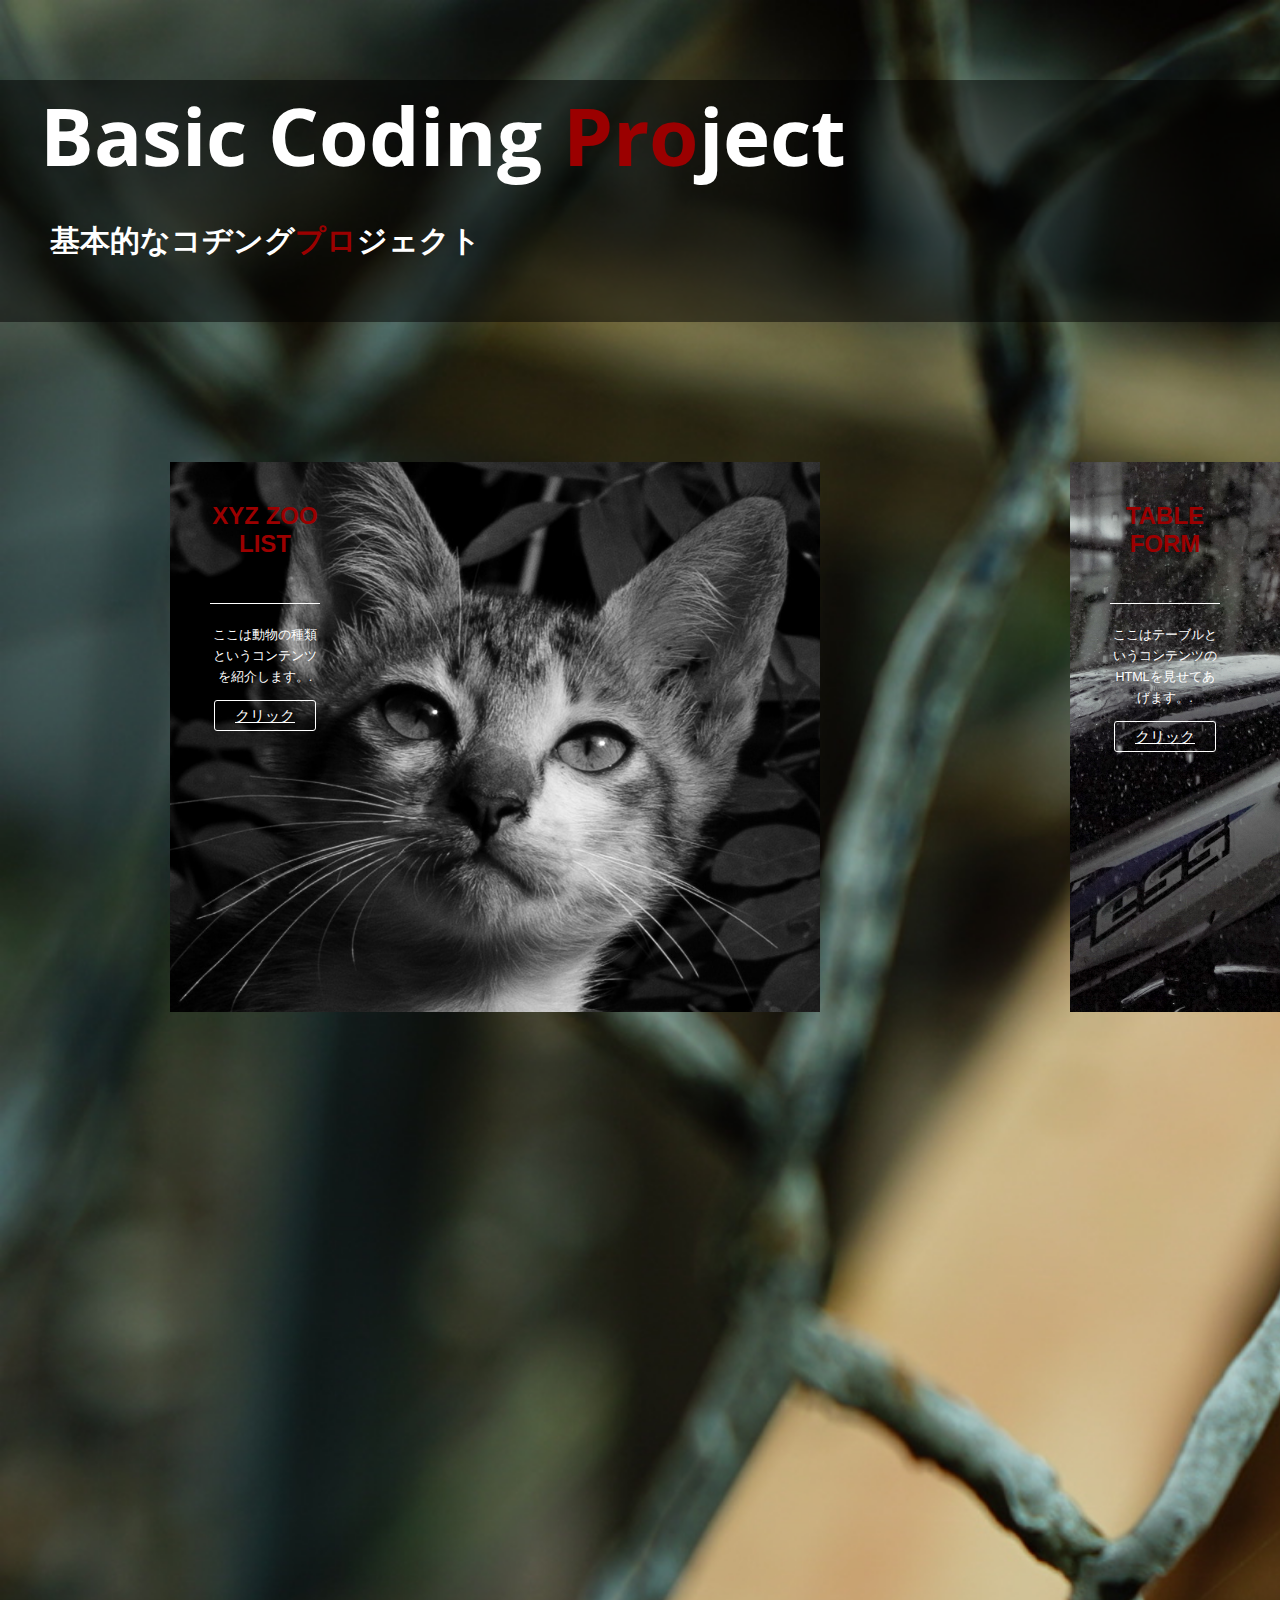
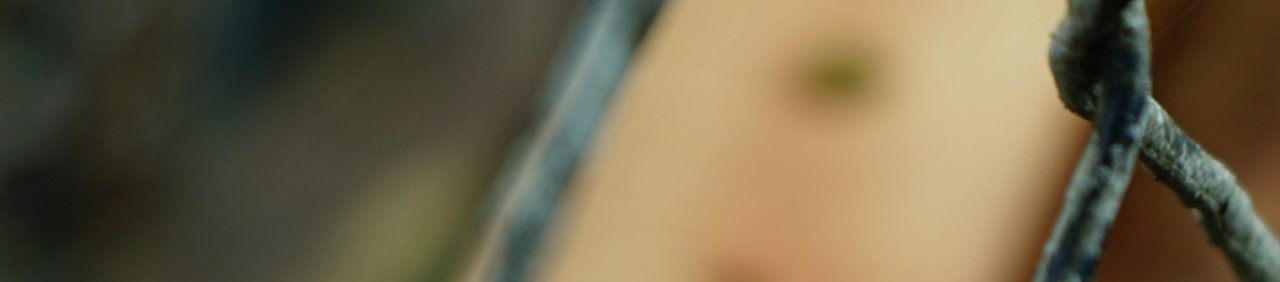
<file: index.html>
<!DOCTYPE html>
<html lang="en">
<head>
    <meta charset="UTF-8">
    <meta http-equiv="X-UA-Compatible" content="IE=edge">
    <meta name="viewport" content="width=device-width, initial-scale=1.0">
    <title>Ini html</title>
    <link rel="stylesheet" href="css/style.css">

    <style type="text/css">
        span {
            color :rgb(155, 0, 0);
        }
    </style>
</head>
<body>
    <div id="top">
        <div class="container">
            <h1>Basic Coding <span>Pro</span>ject</h1>
            <h3>基本的なコヂング<span>プロ</span>ジェクト</h3>
        </div>
    </div>
    <div id="projects">
        <div class="wrapper">
            <div class="kiri">
            <article style="background-image: url('IMG_kieran/IMG_20220718_083153_523.jpg'); background-size: cover; background-position: center;">
                <div class="overlay-kiri">
                    <h4><span>XYZ Zoo List</span></h4>
                    <p><small>ここは動物の種類というコンテンツを紹介します。.</small></p>
                    <a href="xyz-zoo/index.html" class="more-link">クリック</a>
                </div>
            </article>
            </div>
            <div class="kanan">
            <article style="background-image: url('IMG_kieran/PSX_20221105_125824.jpg');background-size: cover; background-position: center;">
                
                <div class="overlay-kanan">
                    <h4><span>Table Form</span></h4>
                    <p><small>ここはテーブルというコンテンツのHTMLを見せてあげます。.</small></p>
                    <a href="table-form/index.html" class="more-link">クリック</a>
                </div>
            </article>
            </div>
            <div class="clear"></div>
        </div>
    </div>
</body>
</html>
</file>
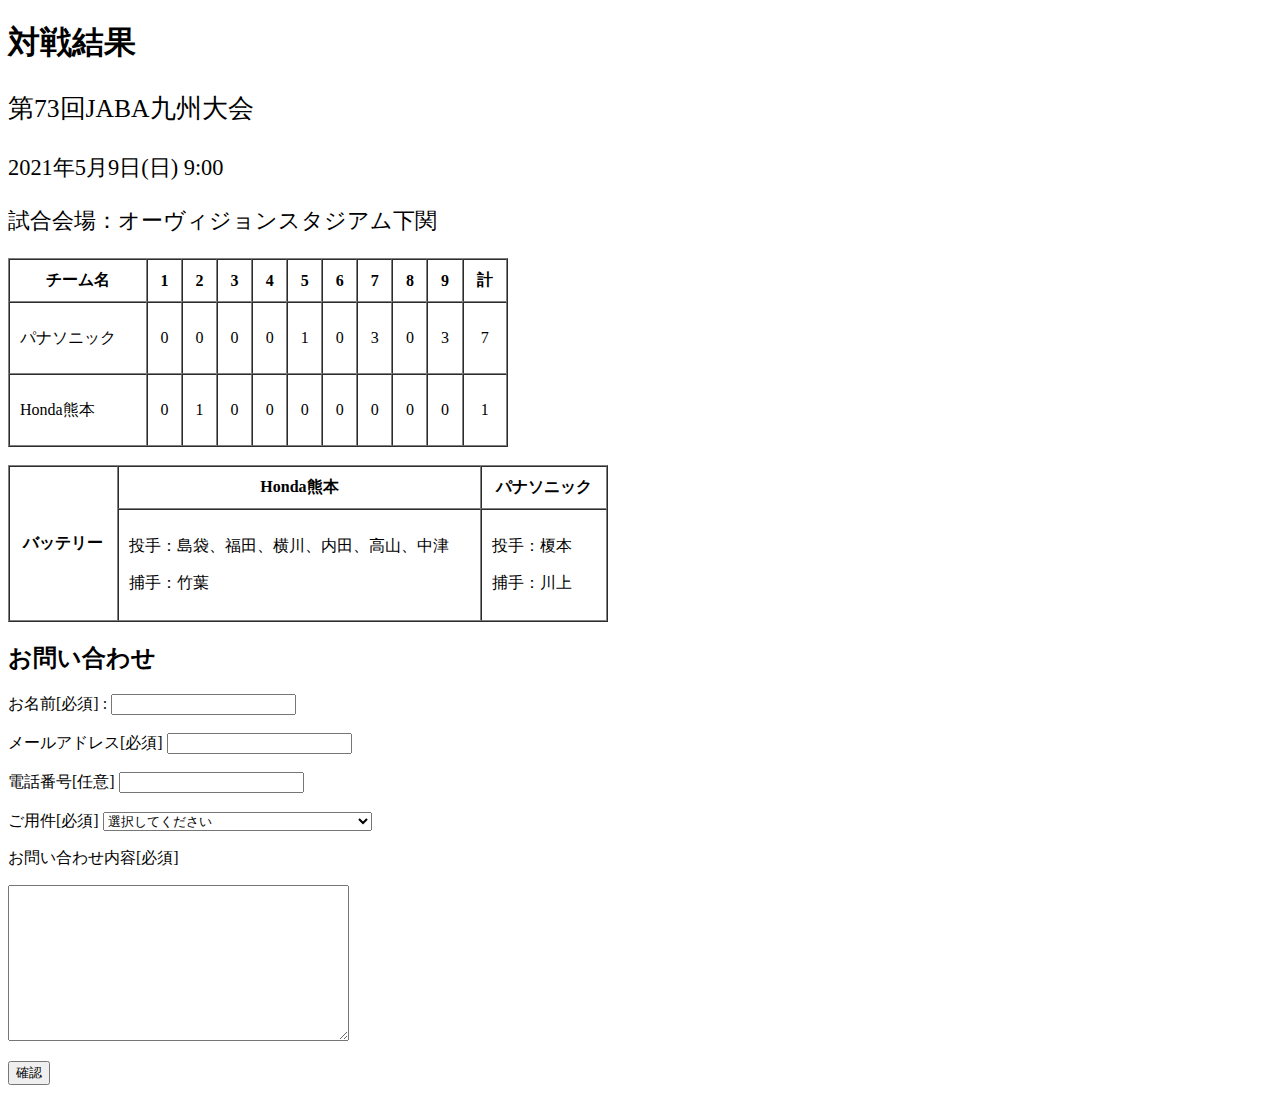
<file: Table-form/index.html>
<!DOCTYPE html>
<html lang="en">
<head>
    <meta charset="UTF-8">
    <meta http-equiv="X-UA-Compatible" content="IE=edge">
    <meta name="viewport" content="width=device-width, initial-scale=1.0">
    <title>Latihan 3</title>
</head>
    <body>
        <div>
            <h1>対戦結果</h1>
                <p style="font-size:160%;">第73回JABA九州大会</p>
                <p style="font-size:140%;">2021年5月9日(日) 9:00
                </p>
                <p style="font-size:140%;">試合会場：オーヴィジョンスタジアム下関
                </p>
                    <table border="1" width="500px" cellpadding="10px" cellspacing="0px">
                <thread>
                    <tr>
                        <th>チーム名</th>
                        <th>1</th>
                        <th>2</th>
                        <th>3</th>
                        <th>4</th>
                        <th>5</th>
                        <th>6</th>
                        <th>7</th>
                        <th>8</th>
                        <th>9</th>
                        <th>計</th>
                    </tr>
                </thread>
            <thread>
                <tbody>
                    <tr>
                        <td>パナソニック</td>
                        <td><p style="text-align:center;">0</p></td>
                        <td><p style="text-align:center;">0</p></td>
                        <td><p style="text-align:center;">0</p></td>
                        <td><p style="text-align:center;">0</p></td>
                        <td><p style="text-align:center;">1</p></td>
                        <td><p style="text-align:center;">0</p></td>
                        <td><p style="text-align:center;">3</p></td>
                        <td><p style="text-align:center;">0</p></td>
                        <td><p style="text-align:center;">3</p></td>
                        <td><p style="text-align:center;">7</p></td>
                    </tr>
                </tbody>
            </thread>
            <thread>
                <tbody>
                    <tr>
                        <td>Honda熊本</td>
                        <td><p style="text-align:center;">0</p></td>
                        <td><p style="text-align:center;">1</p></td>
                        <td><p style="text-align:center;">0</p></td>
                        <td><p style="text-align:center;">0</p></td>
                        <td><p style="text-align:center;">0</p></td>
                        <td><p style="text-align:center;">0</p></td>
                        <td><p style="text-align:center;">0</p></td>
                        <td><p style="text-align:center;">0</p></td>
                        <td><p style="text-align:center;">0</p></td>
                        <td><p style="text-align:center;">1</p></td>
                    </tr>
                </tbody>
            </thread>
            </table>
        </div>
        <br/>
        <div>
            <table border="1" width="600px" cellpadding="10px" cellspacing="0px"></border>
                <tbody>
                    <tr>
                        <th rowspan="3">バッテリー</th>
                        <th colspan="5">Honda熊本</th>
                        <th colspan="5">パナソニック</th>
                    </tr>
                    <tr>

                        <td colspan="5">
                            <p>投手：島袋、福田、横川、内田、高山、中津</p>
                            <p>捕手：竹葉</p>
                        </td>
                        <td colspan="5">
                            <p>投手：榎本</p>
                            <p>捕手：川上</p>
                        </td>
                    </tr>
                </tbody>
            </table>
        </div>
        <div>
            <h2>お問い合わせ</h2>
                <form action="/action_page.php">
                    <label for="name">お名前[必須] :</label>
                    <input type="text" id="name" name="name"><br><br>
                    <label for="email">メールアドレス[必須]</label>
                    <input type="text" id="email" name="email"><br><br>
                    <label for="number">電話番号[任意]</label>
                    <input type="number" id="number" name="number"><br><br>
                <label for="question">ご用件[必須] </label>
                <select id="question">
                    <option value="選ぶ">選択してください</option>
                    <option value="個人のお客様">書籍についてのご質問</option>
                    <option value="取次・書店様">書籍についてのご質問</option>
                    <option value="メディアプ関係者様">書籍についてのご質問</option>
                    <option value="アルバイト">アルバイト。パートに関するお問い合わせ</option>
                    <option value="仕事">仕事のご依頼・お問い合わせ</option>
                    <option value="フリーの方、制作会社様">外部スタッフのご希望</option>
                    <option value="その他">そのほかの問い合わせ</option>
                </select>
            <p>お問い合わせ内容[必須]</p>
            <textarea rows="10" cols="40" name="お問い合わせ内容[必須]"></textarea>
            <p>
                <input type="submit" value="確認"/>
            </p>
            </form>
        </div>
    </body>
</html>
</file>
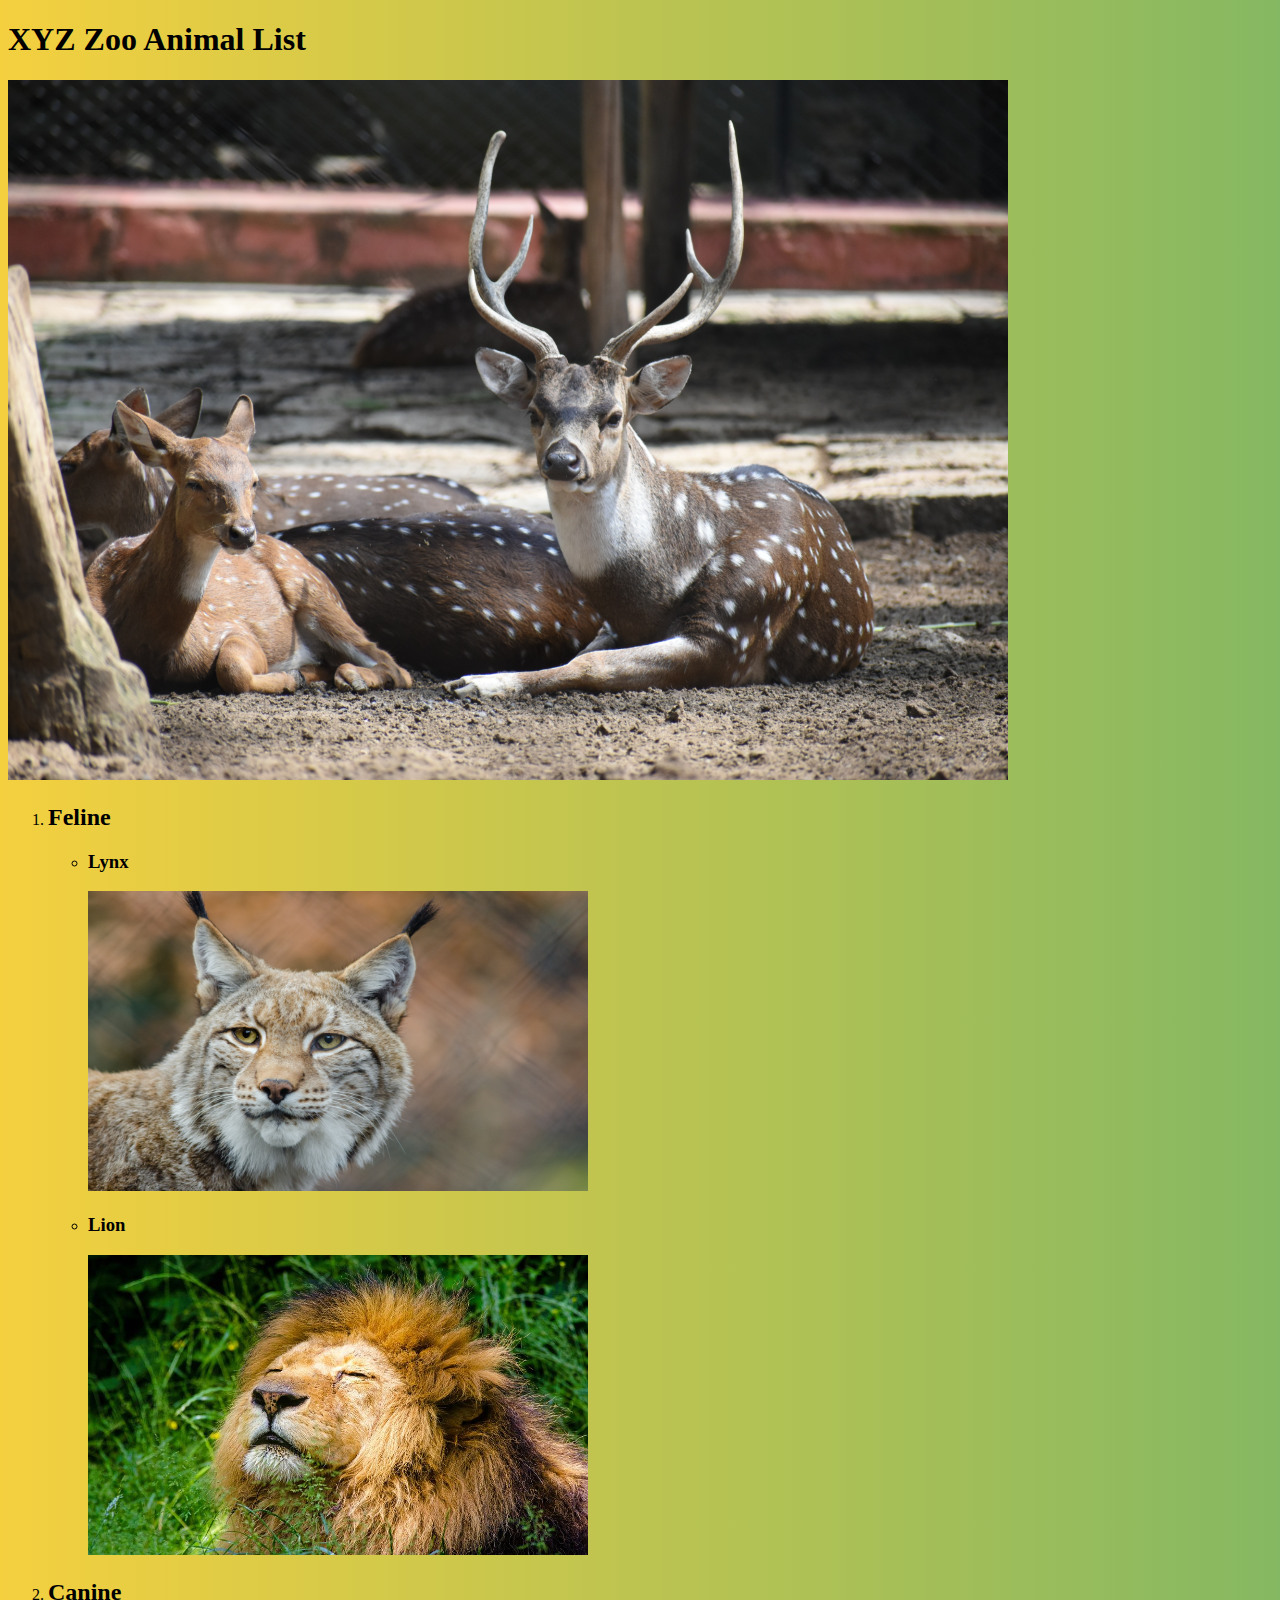
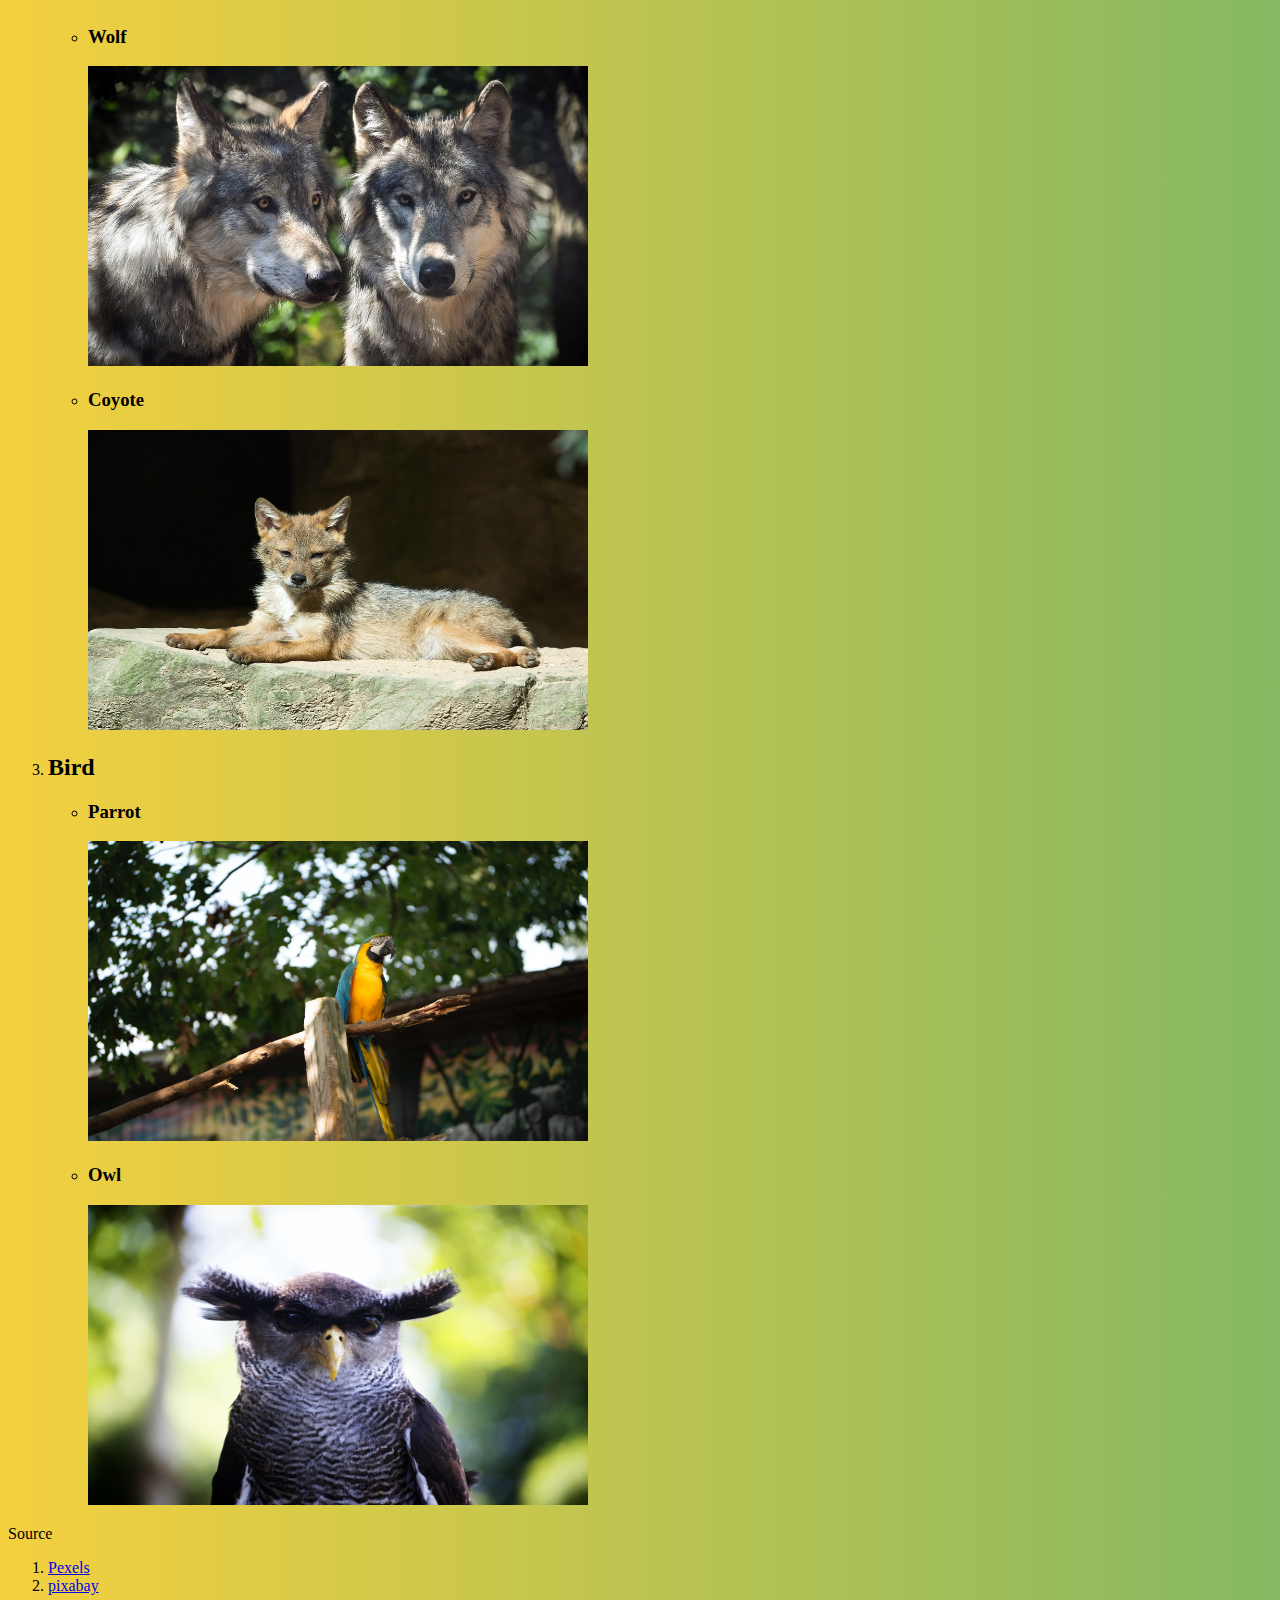
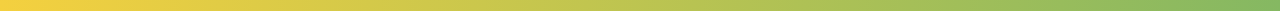
<file: xyz-zoo/index.html>
<!DOCTYPE html>
<html lang="en-US">
<head>
    <meta charset="UTF-8">
    <meta http-equiv="X-UA-Compatible" content="IE=edge">
    <meta name="viewport" content="width=device-width, initial-scale=0.1">
    <title>Latihan 1</title>
    <style>
        :root {
            --gradient : linear-gradient(90deg, #F4D03F 0%, #16A085 100%);
        }
        body {
            min-height: 100vh;
            background-color: #F4D03F;
            background-image: var(--gradient);
            background-size: 200%;
            animation: gradient-animation 5s infinite alternate;
        }

        @keyframes gradient-animation {
            0% {
                background-position: left;
            }

            100% {
                background-position: right;
            }
        }
    </style>
</head>
<body>
    <div>
        <h1>XYZ Zoo Animal List</h1>
    </div>
    <div>
        <a href="IMG/zoo.jpg" target="_blank">
        <img src="IMG/zoo.jpg"
        width="1000" height="700"/>
        </a>
    </div>
    <div>
        <ol>
            <li><h2>Feline</h2></li>
                <ul>
                    <li>
                        <div>
                            <h3>Lynx</h3>
                            <a href="IMG/lynx.jpg" target="_blank">
                            <img src="IMG/lynx.jpg" width="500" height="300"/>
                            </a>
                        </div>
                    </li>    
                    <li>   
                        <div>
                            <h3>Lion</h3>
                            <a href="IMG/lion.jpg" target="_blank">
                            <img src="IMG/lion.jpg"
                            width="500" height="300"/>
                            </a>
                        </div>
                    </li>    
                </ul>
            <li><h2>Canine</h2></li>
                <ul>
                    <li>
                        <div>
                            <h3>Wolf</h3>
                            <a href="IMG/wolf.jpg" target="_blank">
                            <img src="IMG/wolf.jpg"
                            width="500" height="300"/>
                            </a>
                        </div>
                    </li>
                    <li>    
                        <div>
                            <h3>Coyote</h3>
                            <a href="IMG/coyote.jpg" target="_blank">
                            <img src="IMG/coyote.jpg" width="500" height="300"/>
                            </a>
                        </div>
                    </li>    
                </ul>
            <li><h2>Bird</h2></li>
                <ul>
                    <li>
                        <div>
                            <h3>Parrot</h3>
                            <a href="IMG/parrot.jpg" target="_blank">
                            <img src="IMG/parrot.jpg"
                            width="500" height="300"/>
                            </a>
                        </div>
                    </li> 
                    <li>  
                        <div>
                            <h3>Owl</h3>
                            <a href="IMG/owl.jpg" target="_blank">
                            <img src="IMG/owl.jpg"
                            width="500" height="300"/>
                            </a>
                        </div>
                    </li>    
                </ul>
        </ol>        
    </div>
    <div>
        <p>Source
        <ol>
            <li> <a href="https://pexels.com/">Pexels</a>
            <li> <a href="https://pixabay.com/">pixabay</a>
        </ol>
    </div>
</body>
</html>
</file>
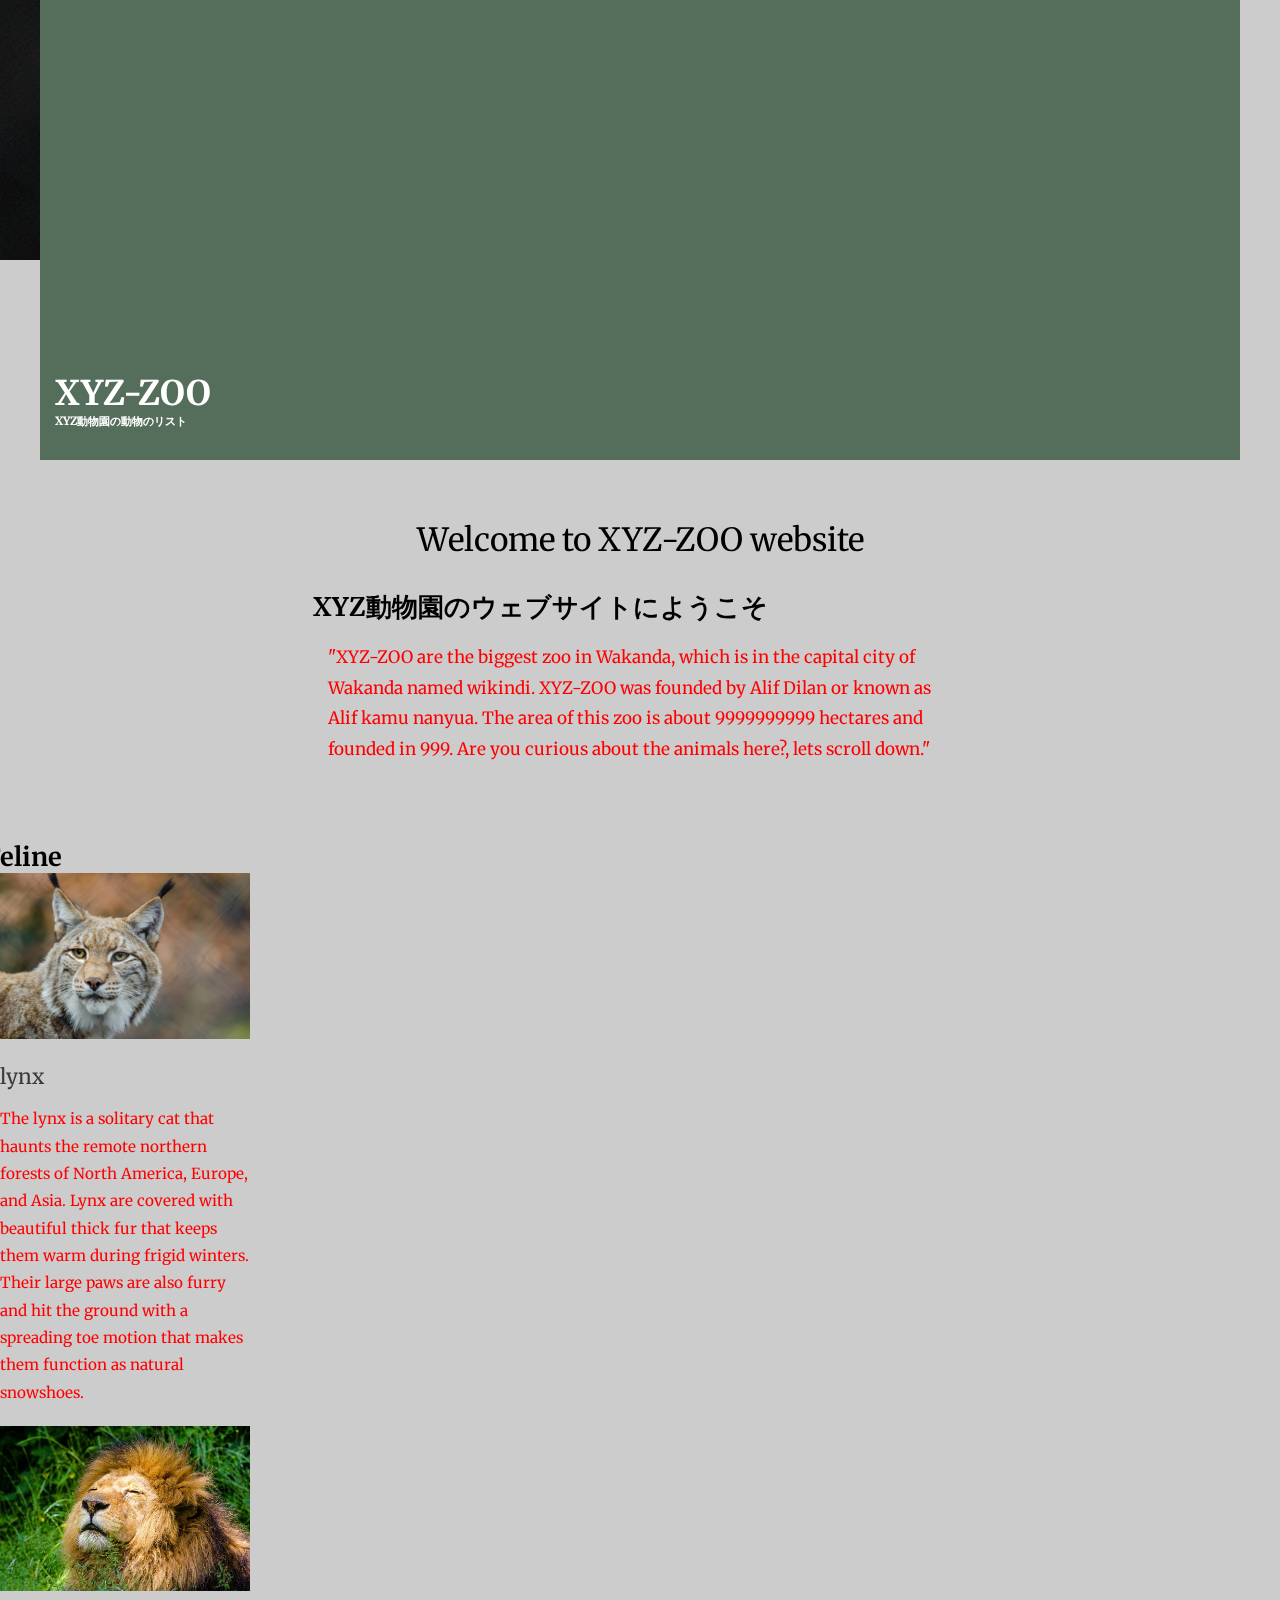
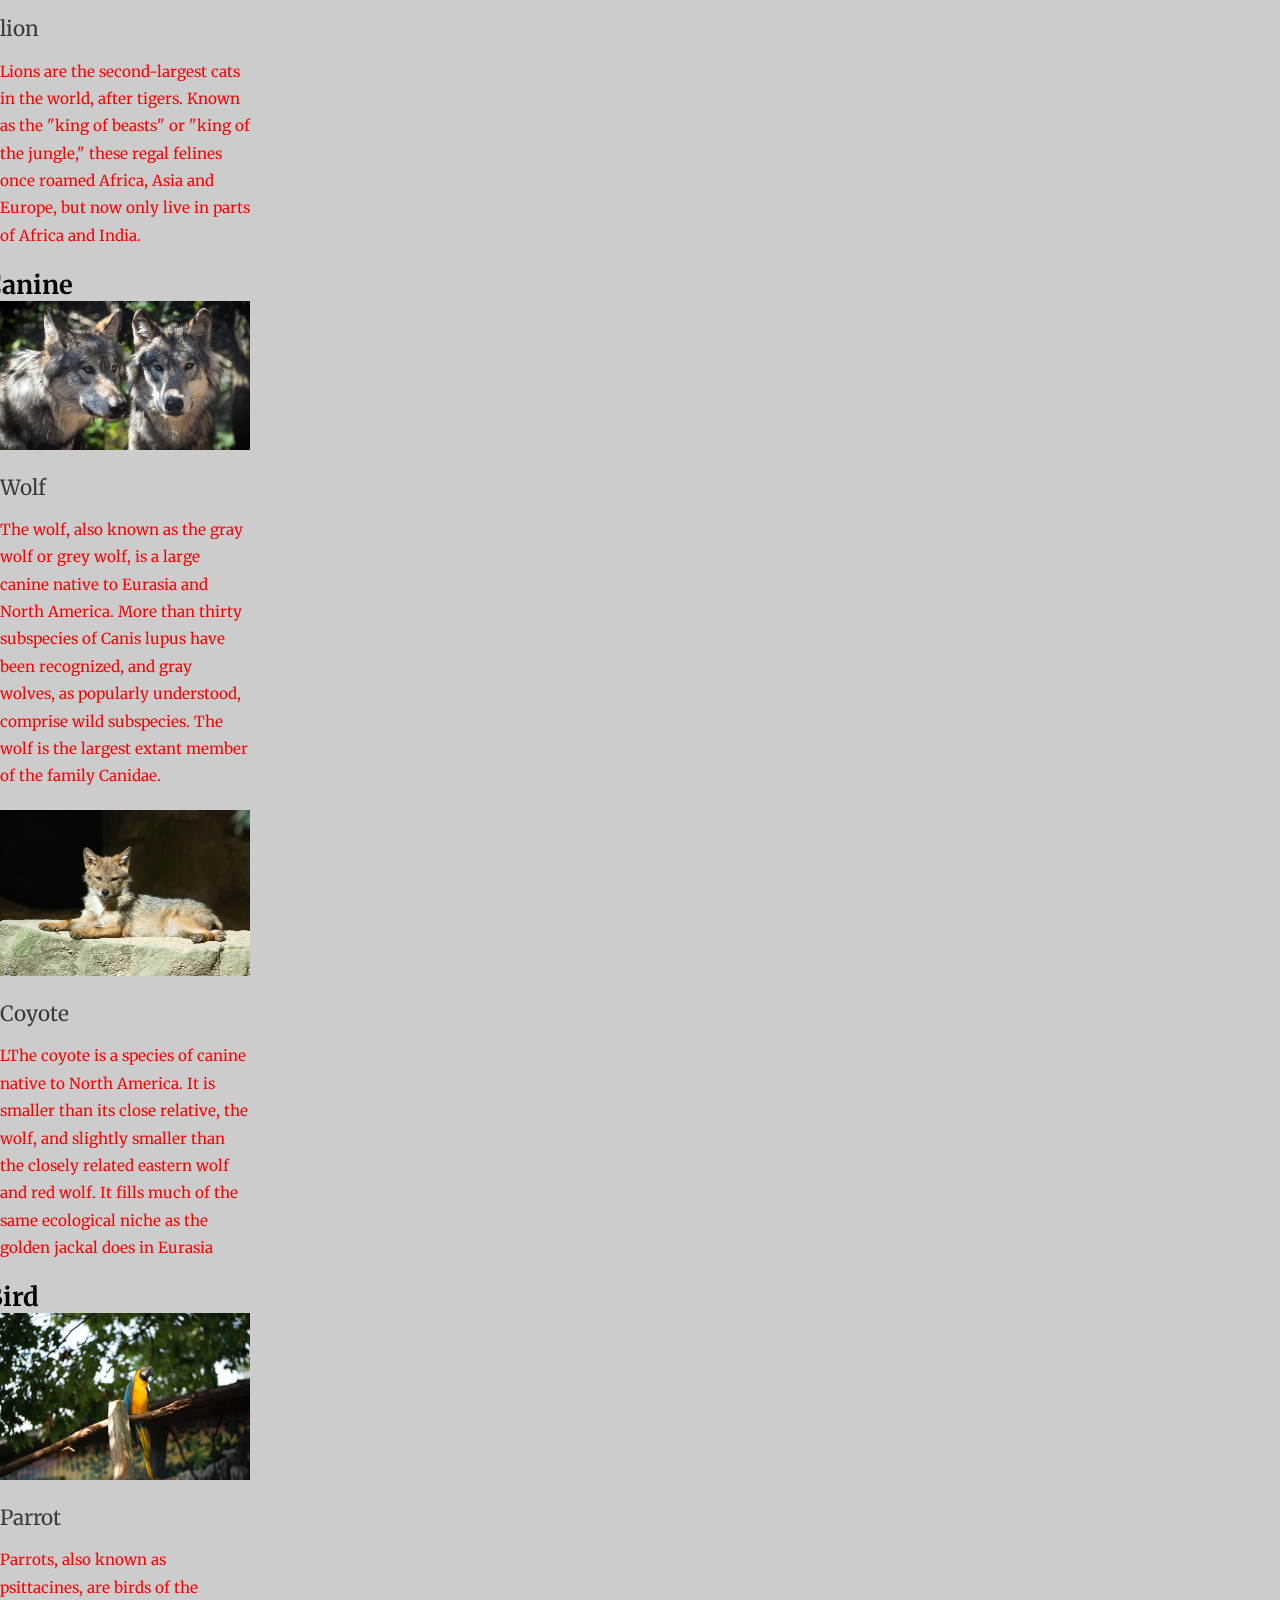
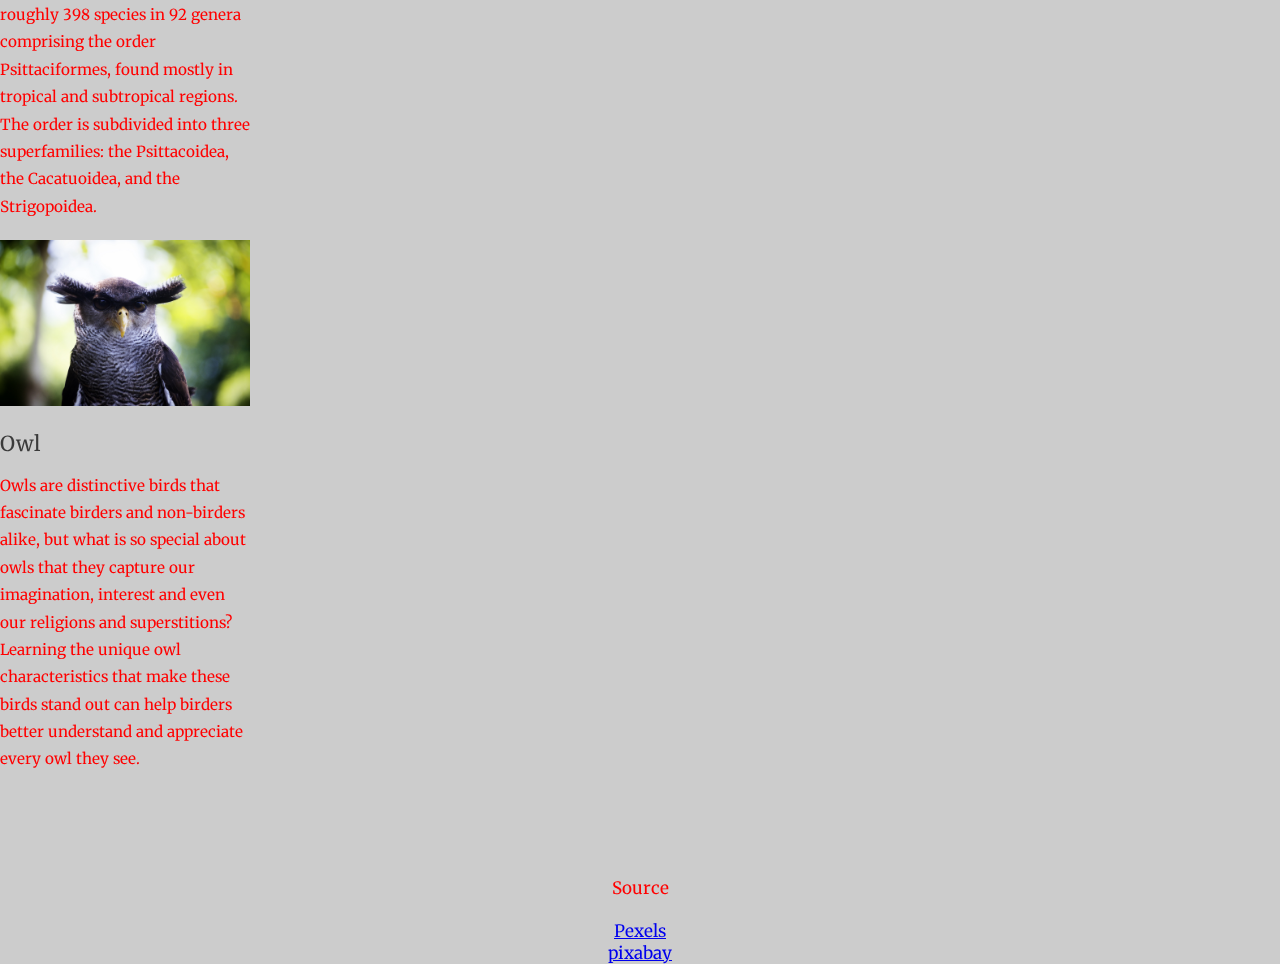
<file: xyz-zoo2/index.html>
<!DOCTYPE html>
<html lang="en">
<head>
    <meta charset="UTF-8">
    <meta http-equiv="X-UA-Compatible" content="IE=edge">
    <meta name="viewport" content="width=device-width, initial-scale=1.0">
    <title>Xyz-Zoo-percobaan</title>
    <link href="https://fonts.googleapis.com/css2?family=Open+Sans:wght@500&display=swap" rel="stylesheet">
    <link rel="stylesheet" href="/xyz-zoo2/zoo2.style.css">
</head>
<body>
    <div class="parallax-mirror" style="z-index: -100; position: fixed; overflow: hidden; transform: translate3d(0px, 0px, 0px); visibility: visible; top: -200px; left: 0px; height: 460px; width: 901px;">
    <img class="parallax-slider" src="/xyz-zoo/IMG/zoo.jpg" style="transform: translate3d(0px, 0px, 0px); max-width: none;">
    </div>
    <div class="container">
        <div class="placeholder">
            <div class="parallax-window" data-parallax="scroll" data-image-src="/xyz-zoo/IMG/zoo.jpg">
                <div class="header">
                <div class="row header-inner">
                    <div class="col-md-6 col-12">
                        <div class="site-text-box">
                            <h1 class="site-title">XYZ-ZOO</h1>
                            <h6 class="site-description">XYZ動物園の動物のリスト</h6>
                        </div>
                    </div>                    
                </div>
                </div>
            </div>
        </div>
    </div>
    <main>
        <header class="row welcome-xyz">
            <h2 class="col-12 text-center section-title">Welcome to XYZ-ZOO website</h2>
            <h2>XYZ動物園のウェブサイトにようこそ</h2>
            <p class="col-12 text center">
                "XYZ-ZOO are the biggest zoo in Wakanda, which is in the capital city of Wakanda named wikindi. XYZ-ZOO was founded by Alif Dilan or known as Alif kamu nanyua. The area of this zoo is about 9999999999 hectares and founded in 999. Are you curious about the animals here?, lets scroll down."
            </p>
        </header>
        <div class="row gallery">
            <div>
                <ol>
                    <li><h2>Feline</h2></li>
                        <ul>
                            <li>
                                <div id="gallery-page-lynx" class="gallery-page">
                                    <article class="col-lg-3 col-md-4 col-sm-6 col-12 gallery-item">
                                        <figure>
                                            <img src="/xyz-zoo/IMG/lynx.jpg" alt="image" class="img-fluid gallery-img">
                                            <h3 class="gallery-title">lynx</h3>
                                            <p class="gallery-description">The lynx is a solitary cat that haunts the remote northern forests of North America, Europe, and Asia. Lynx are covered with beautiful thick fur that keeps them warm during frigid winters. Their large paws are also furry and hit the ground with a spreading toe motion that makes them function as natural snowshoes.</p>
                                        </figure>
                                    </article>
                                </div> 
                            </li>
                            <li>
                                <div id="gallery-page-lion" class="gallery-page">
                                    <article class="col-lg-3 col-md-4 col-sm-6 col-12 gallery-item">
                                        <figure>
                                            <img src="/xyz-zoo/IMG/lion.jpg" alt="image" class="img-fluid gallery-img">
                                            <h3 class="gallery-title">lion</h3>
                                            <p class="gallery-description">Lions are the second-largest cats in the world, after tigers. Known as the "king of beasts" or "king of the jungle," these regal felines once roamed Africa, Asia and Europe, but now only live in parts of Africa and India.</p>
                                        </figure>
                                    </article>
                                </div>
                            </li>
                        </ul>
                     <li><h2>Canine</h2></li>
                        <ul>
                            <li>
                                <div id="gallery-page-wolf" class="gallery-page">
                                    <article class="col-lg-3 col-md-4 col-sm-6 col-12 gallery-item">
                                        <figure>
                                            <img src="/xyz-zoo/IMG/wolf.jpg" alt="image" class="img-fluid gallery-img">
                                            <h3 class="gallery-title">Wolf</h3>
                                            <p class="gallery-description">The wolf, also known as the gray wolf or grey wolf, is a large canine native to Eurasia and North America. More than thirty subspecies of Canis lupus have been recognized, and gray wolves, as popularly understood, comprise wild subspecies. The wolf is the largest extant member of the family Canidae.</p>
                                        </figure>
                                    </article>
                                </div>
                            </li>
                            <li>
                                <div id="gallery-page-coyote" class="gallery-page">
                                    <article class="col-lg-3 col-md-4 col-sm-6 col-12 gallery-item">
                                        <figure>
                                            <img src="/xyz-zoo/IMG/coyote.jpg" alt="image" class="img-fluid gallery-img">
                                            <h3 class="gallery-title">Coyote</h3>
                                            <p class="gallery-description">LThe coyote is a species of canine native to North America. It is smaller than its close relative, the wolf, and slightly smaller than the closely related eastern wolf and red wolf. It fills much of the same ecological niche as the golden jackal does in Eurasia</p>
                                        </figure>
                                    </article>
                                </div>
                            </li>
                        </ul>
                    <li><h2>Bird</h2></li>  
                        <ul>
                            <li>
                                <div id="gallery-page-parrot" class="gallery-page">
                                    <article class="col-lg-3 col-md-4 col-sm-6 col-12 gallery-item">
                                        <figure>
                                            <img src="/xyz-zoo/IMG/parrot.jpg" alt="image" class="img-fluid gallery-img">
                                            <h3 class="gallery-title">Parrot</h3>
                                            <p class="gallery-description">Parrots, also known as psittacines, are birds of the roughly 398 species in 92 genera comprising the order Psittaciformes, found mostly in tropical and subtropical regions. The order is subdivided into three superfamilies: the Psittacoidea, the Cacatuoidea, and the Strigopoidea.</p>
                                        </figure>
                                    </article>
                                </div> 
                            </li>
                            <li>
                                <div id="gallery-page-owl" class="gallery-page">
                                    <article class="col-lg-3 col-md-4 col-sm-6 col-12 gallery-item">
                                        <figure>
                                            <img src="/xyz-zoo/IMG/owl.jpg" alt="image" class="img-fluid gallery-img">
                                            <h3 class="gallery-title">Owl</h3>
                                            <p class="gallery-description">Owls are distinctive birds that fascinate birders and non-birders alike, but what is so special about owls that they capture our imagination, interest and even our religions and superstitions? Learning the unique owl characteristics that make these birds stand out can help birders better understand and appreciate every owl they see.</p>
                                        </figure>
                                    </article>
                                </div> 
                            </li>
                        </ul> 
                </ol>
            </div>
        </div>
    </main>
    <footer class="footer text-center">
        <p>Source</p>
        <ol>
            <li> <a href="https://pexels.com/">Pexels</a>
            <li> <a href="https://pixabay.com/">pixabay</a>
        </ol>
    </footer>
</body>
</html>
</file>
<file: css/style.css>
@import url('https://fonts.googleapis.com/css2?family=Open+Sans:wght@500&display=swap');

* {
   margin: 0;
   padding: 0;
   box-sizing:border-box; 
}
body {
    background-image: url(../IMG_kieran/KRN02906.JPG);
    background-repeat: no-repeat;
    background-size: cover;
    color: rgb(255, 255, 255);
    font: normal 15px "Helvetica Neue", Arial, Helvetica, Geneva, sans-serif;

}

.font-josefin {
    font-family: 'Open Sans', sans-serif;
}

p {
    line-height: 20px;
    margin-bottom: 20px;
}
h1 {
    position: relative;
    font-family: 'Open Sans', sans-serif;
    color: rgb(255, 255, 255);
    font-size: 80px;
    margin-bottom: 20px;
    left: 40px;
    text-align: left;

}
h3 {
    position: relative;
    font-family: 'Open Sans', sans-serif;
    color: rgb(255, 255, 255);
    font-size: 30px;
    left: 40px;
    text-align: left;
    padding: 10px 10px
}
h4 {
    font-size: 24px;
    color: rgb(255, 255, 255);
    font-weight: bold;
    text-transform: uppercase;
    margin-bottom: 20px;
}
.project a {
    text-decoration: none;
    font-size: 50px;
    font-family: 'Open Sans', sans-serif;;
    color: rgb(255, 255, 255);
    display: block;
    width: 100%;
    height: 100%;
    background: rgba(138, 115, 90, 0.555);
    filter:drop-shadow(50%);
    display:flex;
    justify-content: center;
    align-items: center;
    width: 990px;
}
.project a:hover {
    filter:none
}
.clear {
    clear: both;
}
.wrapper {
    margin: 10px;
    padding: 0 0px;
    width: 500px;
}
.container {
    background-color: rgba(0, 0, 0, 0.5);
    width: 100%;
    margin: 80px 0;
    /* margin-top: 0;
    margin-right: auto;
    margin-bottom: 0;
    margin-left: auto; */
    padding-bottom: 50px;

}
#top h1 {
    margin: 10px 0 20px 0;
    font-family: 'Open Sans', sans-serif;
}
#projects {
    padding: 60px 0;
    text-align: center;
}
.kiri {
    position: relative;
    margin: 250px;
    margin-left: 0px;
    bottom: 250px;
    left: 100px;
    padding: 0 10px;
    width: 1000px;
}
.kanan {
    position: relative;
    margin: 250px;
    margin-left: 0px;
    bottom: 800px;
    left: 1000px;
    padding: 0 10px;
    width: 1000px;
}
#projects article {
    width: 650px;
    height: 550px;
    float: left;
    background-color: #ffffff;
}
#projects article:first-child {
    margin-left: 50px;
}
#projects article .overlay-kiri {
    height: 500px;
    width: 190px;
    padding: 40px;
}
#projects article .overlay-kanan {
    height: 500px;
    width: 190px;
    padding: 40px;
}
article h4 {
    border-bottom: 1px solid #ffffff;
    padding-bottom: 45px;
}
.more-link {
    border: 1px solid #ffffff;
    color: #ffffff;
    padding: 6px 20px;
    border-radius: 3px;
}
.more-link:hover {
    background-color: #c5c5c5;
    color: #fff;
}

@media only screen and (max-width: 425px) {
    .kiri, .kanan {
        width: 100%
    }
    .kiri {
        margin-bottom: 20px;
    }
}

@media only screen and (max-width: 990px) {
    .container {
        padding: 0 10px
    }
}

/*CSS-Zoo*/
</file>
<file: xyz-zoo2/zoo2.style.css>
@import url('https://fonts.googleapis.com/css2?family=Merriweather:wght@700&display=swap');
* {
    margin: 0;
    padding: 0;
    box-sizing: border-box;
}

body {
    font-family: 'Merriweather', serif;
    font-size: 17px;
    background-color: rgb(204, 204, 204);
    overflow: hidden;
}
element.style {
    z-index: 100;
    position: fixed;
    overflow: hidden;
    transform: translate3d(0px, 0px, 0px);
    visibility: visible;
    top: 0px;
    left: 0px;
    height: 460px;
    width: 918px;
}
.parallax-mirror {
    z-index: 999; !important;

}
.parallax-slider {

}
.container {
    width: 100%;
    max-width: 1200px;
    margin-right: auto;
    margin-left: auto;
}
.placeholder {
    width: 100%;
    min-height: 460px;
    background-color: rgb(85, 110, 91);
}
.parallax-window {
    min-height: 460px;
    background: transparent;
    position: relative;
}
.header {
    position: absolute;
    bottom: 0px;
    left: 0px;
    width: 100%;
    color: white;
    z-index: 1000;
}
.row {
    display: flex;
    flex-wrap: wrap;
    margin-left: -15px;
    margin-right: -15px;
}
.header-inner {
    padding: 30px 15px;
}
.col-md-4 {
    flex: 0 0 33,3333%;
}
.col-md6 {
    flex: 0 0 50%;
    max-width: 50%;
}
.col-12 {
    flex: 0 0 100%;
    max-width: 100%;
}
.col-sm-6, .col-12 {
    position: relative;
    width: 100%;
    padding-right: 15px;
    padding-left: 15px;
}
.site-text-box {
    display: inline-block;
}
.site-title {

}
.site-description {

}
.welcome-xyz {
    margin: 60px auto;
    max-width: 655px;
}
.section-title {
    font-size: 2rem;
    font-weight: 400;
    margin-bottom: 30px;
}
.text-center {
    text-align: center;
}
.gallery {
    margin-bottom: 80px;
}
.gallery-page {
   max-width: 840px;
   margin-left: auto;
   margin-right: auto;
   display: flex;
   flex-wrap: wrap; 
}
.gallery-item {
    max-width: 280px;
}
.gallery-img {
    margin-bottom: 20px;
}
.img-fluid {
    max-width: 100%;
    height: auto;
}
.gallery-title {
    font-size: 1.3rem;
    font-weight: 400;
    color: rgb(59, 59, 59);
    margin-bottom: 15px;
}
h4 {
    margin: 0px;
    padding: 0px;
    display: block;
    margin-block-start: 1.33em;
    margin-block-end: 1.33em;
    margin-inline-start: 0px;
    margin-inline: 0px;
}
.gallery-description {
    font-size: 0.95rem;
    margin-bottom: 20px;
}
p {
    margin: 0%;
    padding: 0%;
    color: rgb(255, 0, 0);
    line-height: 1.8;
    display: block;
    margin-block-start: 1em;
    margin-block-end: 1em;
    margin-inline-start: 0px;
    margin-inline: 0px;
}
</file>
